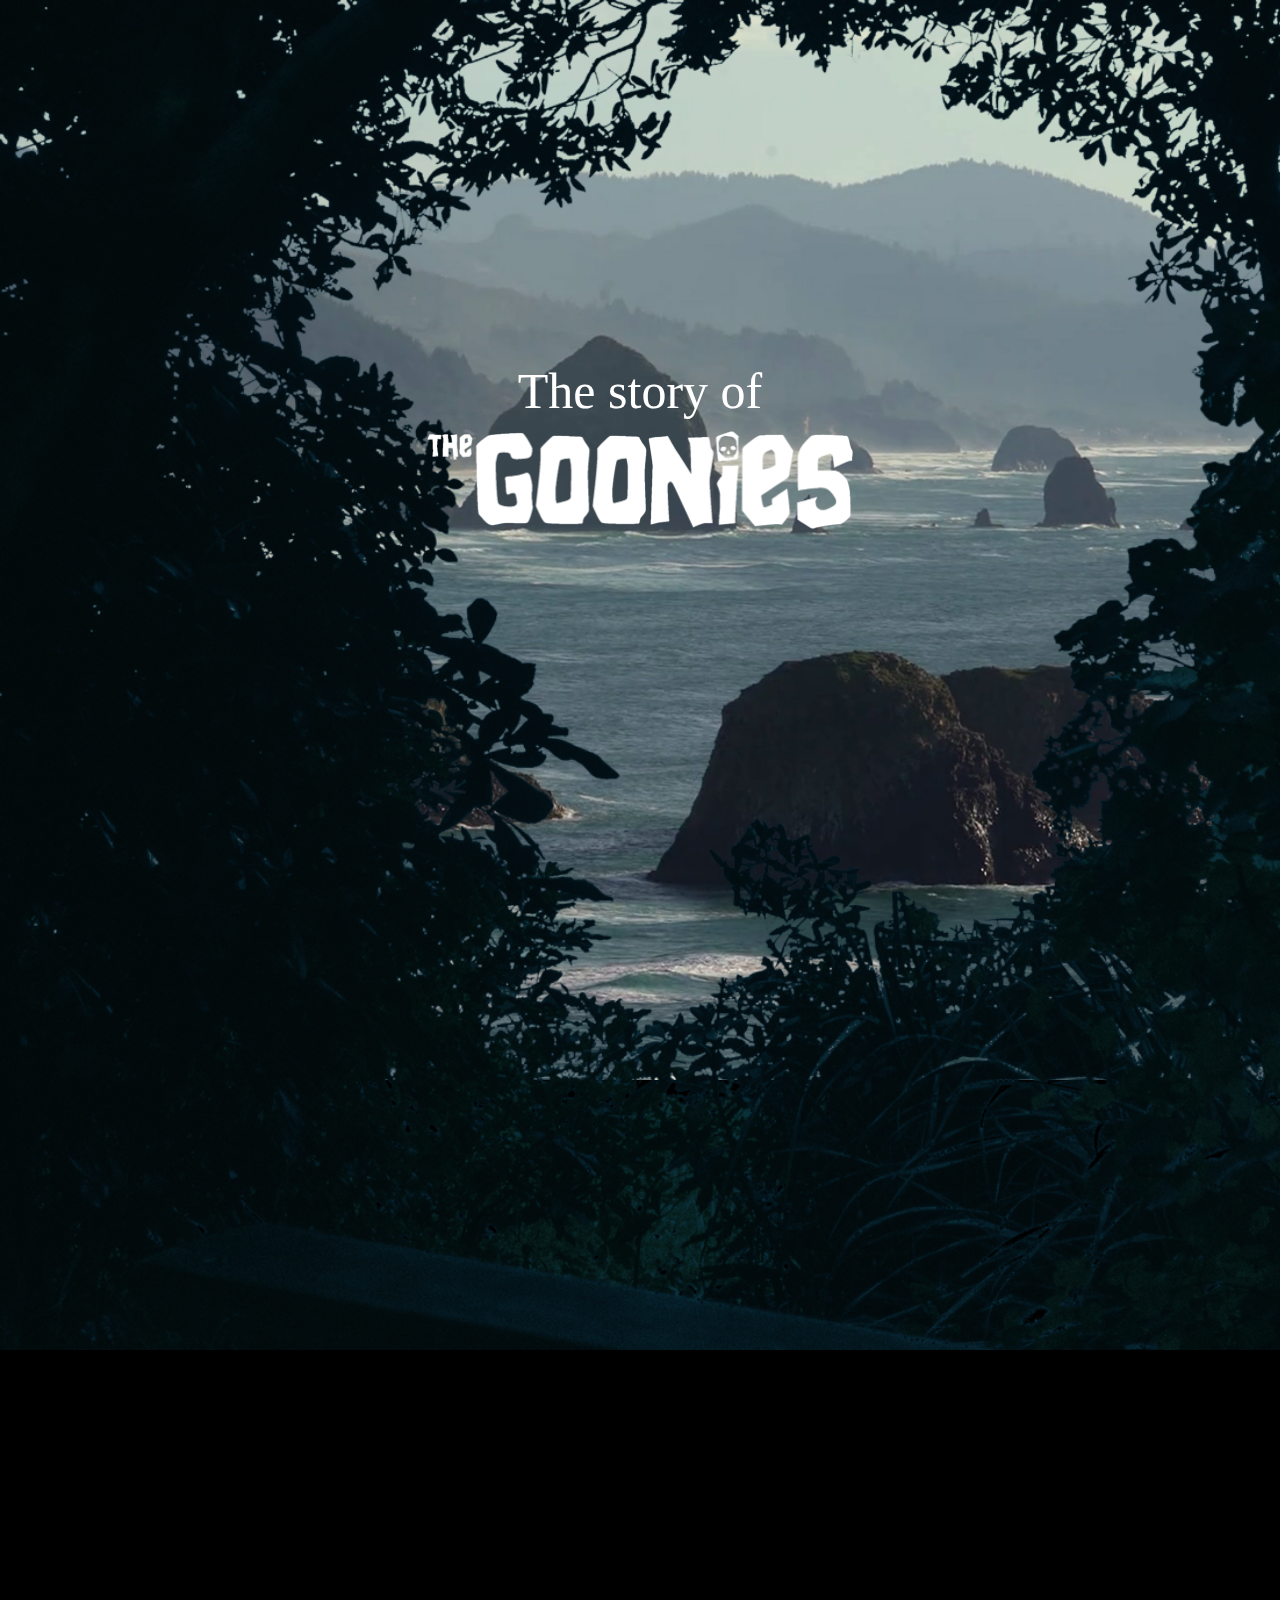
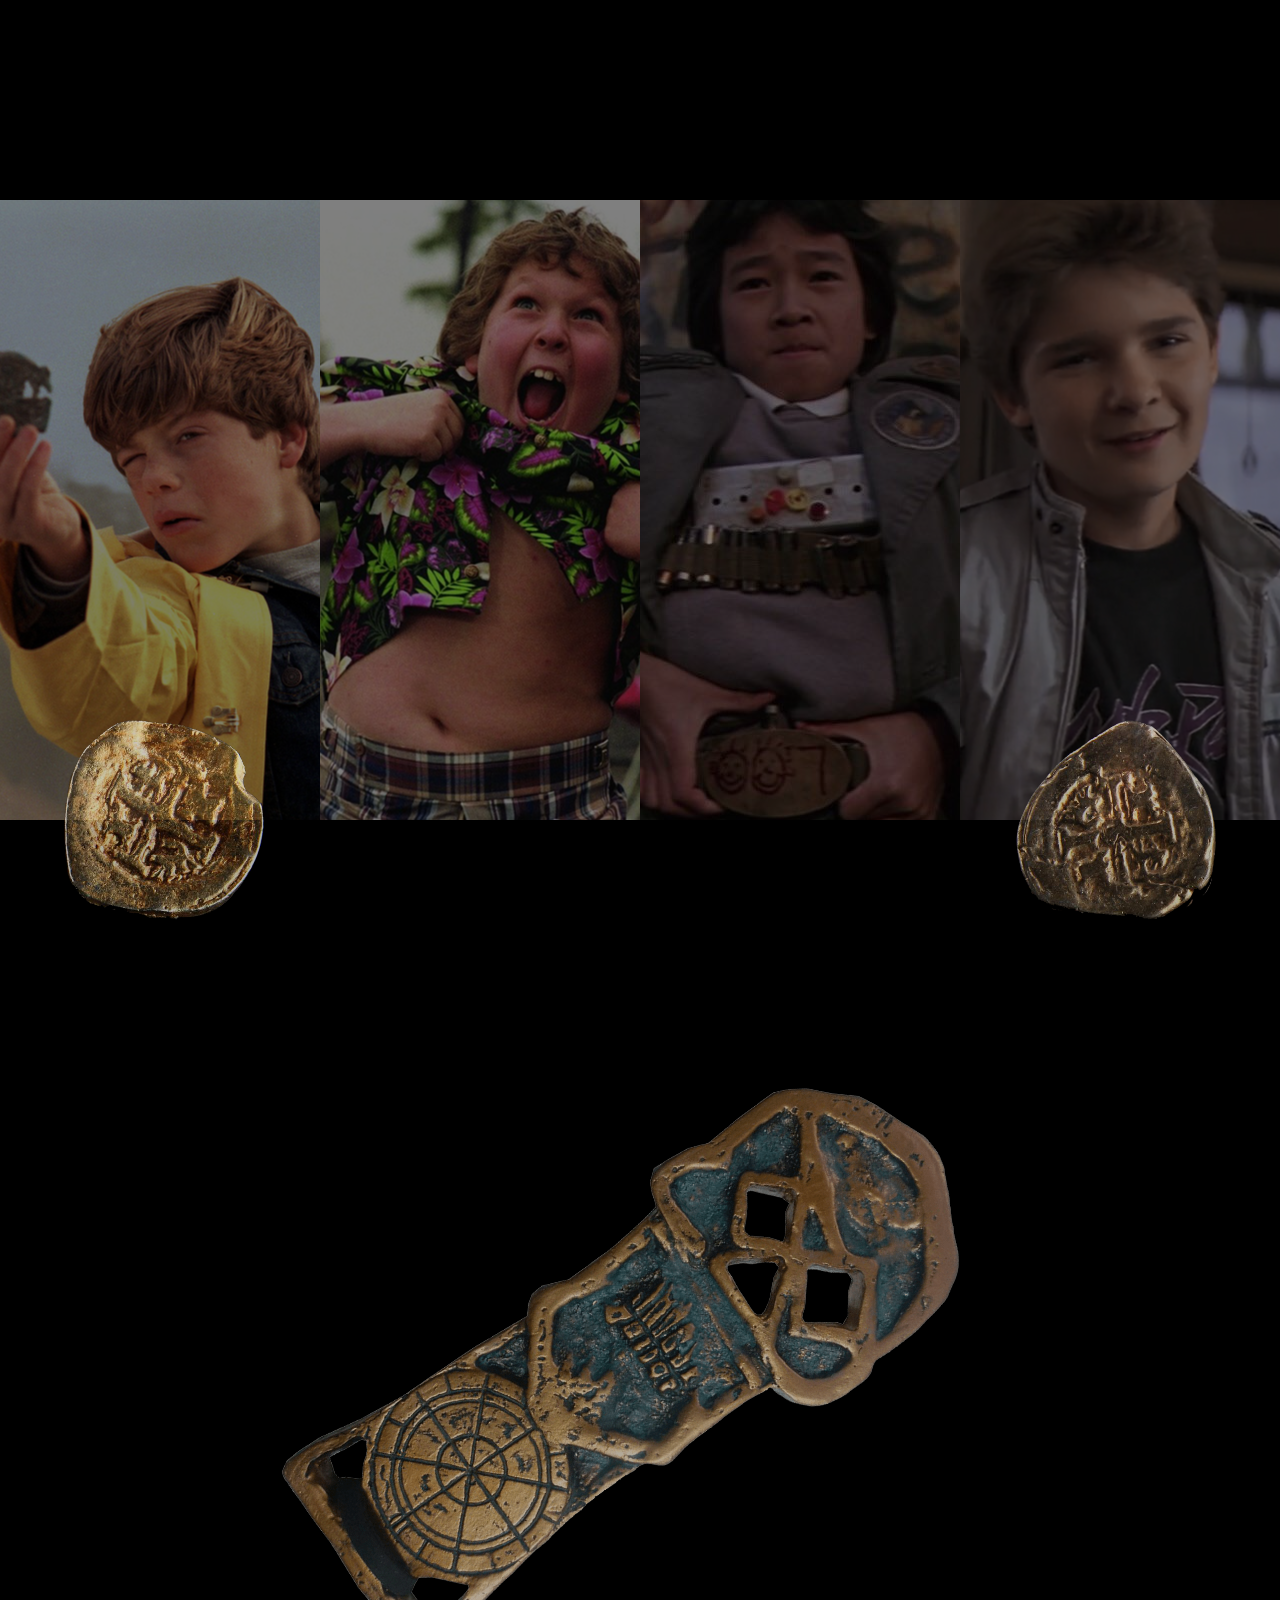
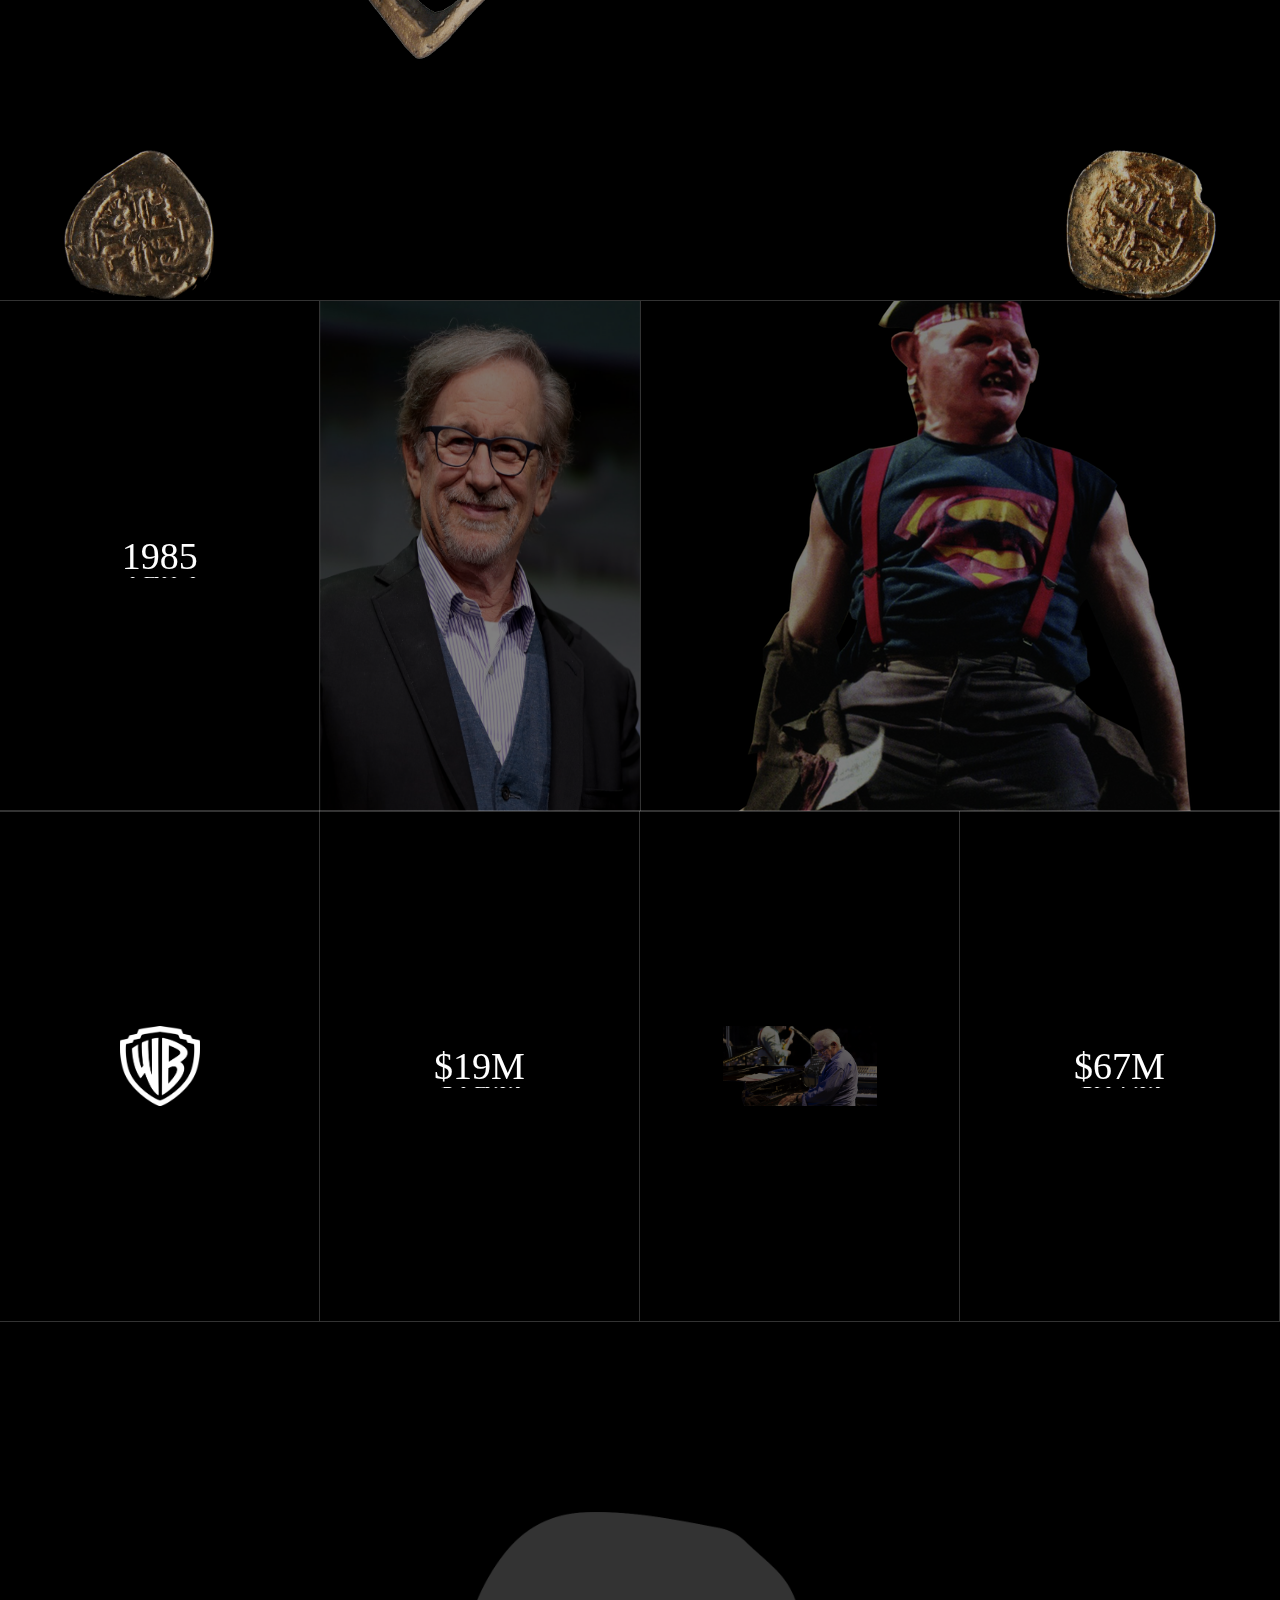
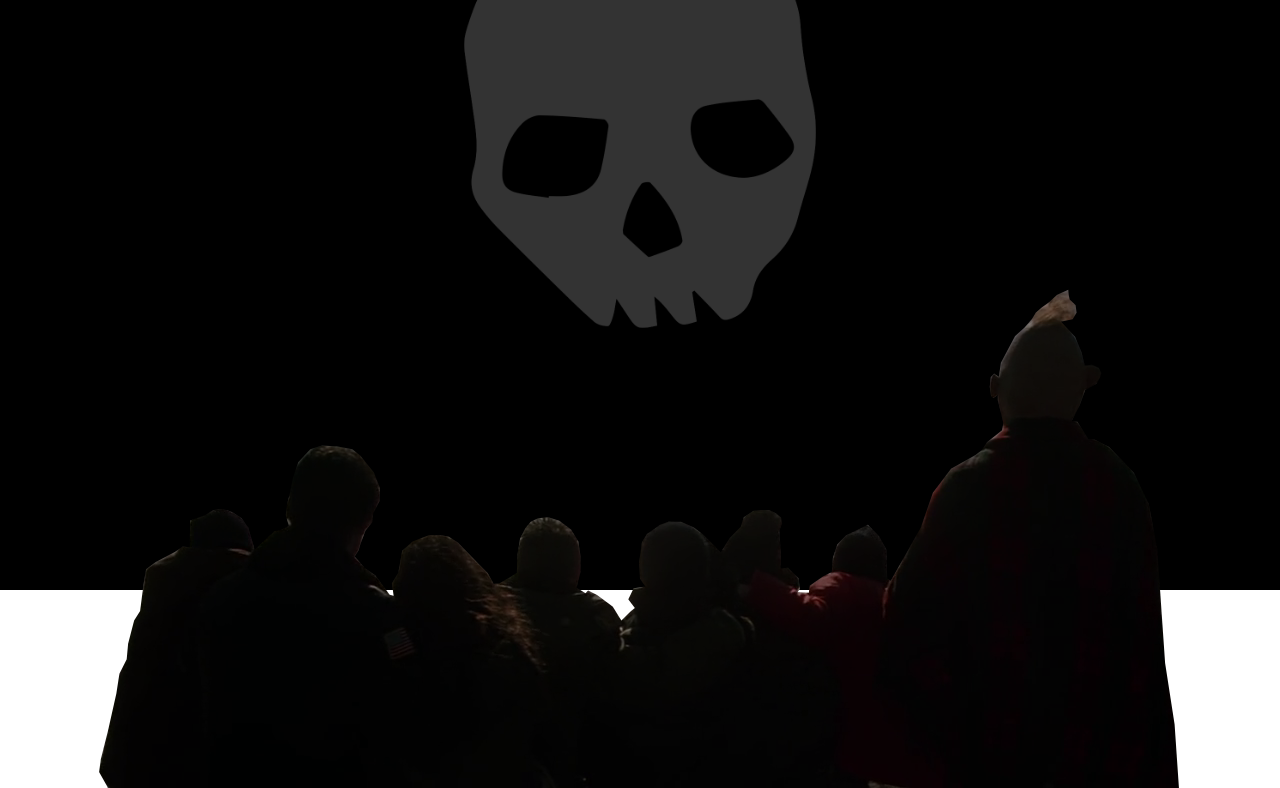
<file: goonies-parallax/index.html>
<!DOCTYPE html>
<html lang="en">
  <head>
    <meta charset="UTF-8" />
    <meta name="viewport" content="width=device-width, initial-scale=1.0" />
    <title>Document</title>
    <link rel="stylesheet" href="./input.css" />
    <link rel="preconnect" href="https://fonts.googleapis.com" />
    <link rel="preconnect" href="https://fonts.gstatic.com" crossorigin />
    <link
      href="https://fonts.googleapis.com/css2?family=Montserrat:ital,wght@0,100..900;1,100..900&display=swap"
      rel="stylesheet"
    />
  </head>
  <body>
    <!-- <div class="mainConatiner">
        <div class="blackMainBackground" id="blackMainBackgroundAnimation"></div>
        <h1 id="headingMain">
            Celestials
        </h1>
        <h2 id="headingMain2">
            Technology
        </h2>
        <div class="treeBackgroundMain" id="scrollBackground2">
        </div>
        <div class="mainBackground" id="scrollBackground">
        </div>
    </div> -->
    <div class="mainConatiner2" id="mainBackgroundOpacity">
      <div id="heading1">
        <h3 class="storyofHeading">The story of</h3>

        <img src="./images/logoHome.png" alt="logo" class="logoHome" />
      </div>
      <div id="heading2">
        <h3 class="storyofHeading">Plot</h3>
        <p class="plotParagraph fontFamilyMontserrat" id="plotData">
          Facing foreclosure of their homes in the Goon Docks area of Astoria,
          Oregon to an expanding country club, a group of children who call
          themselves "the Goonies" gather for a final weekend together.
        </p>
      </div>
      <div class="treeBackgroundMain2" id="scrolltreeBackground2"></div>
      <div class="riverMainBackground" id="scrollBackgroundRiver"></div>
    </div>
    <div class="roomImageMain">
      <div class="bgChildBackground">
        <div class="bgChild" id="bgChild">
          
        </div>
        <p class="bgText">Mikey</p>
      </div>
      <div class="bgChildBackground">
        <div class="bgChild2" id="bgChild"></div>
        <p class="bgText">Mikey</p>
      </div>
      <div class="bgChildBackground">
        <div class="bgChild3" id="bgChild"></div>
        <p class="bgText">Mikey</p>
      </div>
      <div class="bgChildBackground">
        <div class="bgChild4" id="bgChild"></div>
        <p class="bgText">Mikey</p>
      </div>
    </div>
    <div class="coin1Main">
      <div>
        <img id="coin1Image" src="./images/coin1.png" alt="coin" />
        <img id="coin2Image" src="./images/coin2.png" alt="coin" />
      </div>
      <div>
        <img id="coinMainImage" src="./images/abigcoin.png" alt="coin" />
      </div>
      <div>
        <img id="coin3Image" src="./images/coin2.png" alt="coin" />
        <img id="coin4Image" src="./images/coin1.png" alt="coin" />
      </div>
    </div>
    <div class="boxMainConatiner">
    <div class="mainBox">
      <a href="#" class="flip-animate">
        <span data-hover="1985">1985</span>
      </a>
      <div class="boxes">
        <img src="./images/oldMan.jpg" alt="oldMan" class="oldImg"/>
      </div>
      <div class="boxes2">
        <img src="./images/moster.png" alt="moster" class="monsterImg"/>
      </div>
    </div>
    <div class="mainBox">
      <div class="boxes">
        <img src="./images/superlogo.png" alt="superlogo" class="spiderLogo"/>
      </div>
      <a href="#" class="flip-animate">
        <span data-hover="$19M">$19M</span>
      </a>
      <div class="boxes">
        <img src="./images/musician.jpg" alt="musician" class="musicianimg"/>
      </div>
      <a href="#" class="flip-animate">
        <span data-hover="$67M">$67M</span>
      </a>
    </div>
  </div>
    <div class="monsterMain">
      <div class="monsterMainImage">
        <img id="monsterImage" src="./images/monster.png" alt="monster" />
      </div>
      <img
        id="peopleMonsterImage"
        src="./images/peoplesMonster.png"
        alt="monster"
      />
    </div>
  </body>
  <script src="./script.js"></script>
</html>
</file>
<file: goonies-parallax/input.css>
body {
    margin: 0;
    padding: 0;
}
.fontFamilyMontserrat {
    font-family: "Montserrat", sans-serif;
}
.mainConatiner {
    width: 100%;
    height: 120vh;
    position: relative;
}
.mainBackground {
    width: 100%;
    height: 120vh;
    background-image: url('./images/riverMain.jpg');
    background-size: cover;
    background-repeat: no-repeat;
    position: absolute;
    top: 0;
    transform: scale(1);
    background-attachment: fixed;
    background-position-x: 91%;
}
.treeBackgroundMain {
    width: 100%;
    height: 150vh;
    position: absolute;
    top: 0;
    z-index: 2;
    background-image: url('./images/treeHome.png');
    background-size: cover;
    background-repeat: no-repeat;
    transform: scale(1);
    background-attachment: fixed;
    display: flex;
    align-items:center;
}

 h1 {
    font-size: 90px;
    font-weight: 700;
    color: #fff;
    text-align: center;
    margin: 0;
    position: relative;
    z-index: 9;
    height: 100vh;
    width: 100%;
    display: flex;
    align-items: center;
    justify-content: center;
    opacity: 1;
    position: absolute;
}

h2 {
    font-size: 90px;
    font-weight: 700;
    color: #fff;
    text-align: center;
    margin: 0;
    position: relative;
    z-index: 9;
    height: 100vh;
    width: 100%;
    display: flex;
    align-items: center;
    justify-content: center;
    opacity: 0;
    position: absolute;
}
.blackMainBackground {
    background-color: black;
    opacity: 0;
    height: 100%;
    position: absolute;
    z-index: 10;
    width: 100%;
    position: absolute;
}
.roomImageMain {
    background-color: black;
    display: flex;
    width: 100%;
    align-items: center;
    overflow: hidden;
}
.roomImage {
    width: 100%;
    height: 100%;
    opacity: 0.4;
}
.roomImage:hover {
    opacity:1;
    transition: 0.5s ease-in-out;
}
.coin1Main {
    height: 1080px;
    position: relative;
    background-color: black;
    padding: 0 20px;
    display: flex;
    justify-content: center;
    align-items: center;
}
#coin1Image {
    position: absolute;
    top: 0;
    left: 5%;
    transform: translateY(-50%);
    transition: 2s ease; 
    width: 200px;
    height: 200px;
    opacity: 0.7;
}
#coin2Image {
    width: 150px;
    height: 150px;
    transition: 2s ease; 
    position: absolute;
    bottom: 0;
    left: 5%;
    opacity: 0.7;
}
#coin3Image {
    position: absolute;
    top: 0;
    right: 5%;
    transform: translateY(-50%);
    transition: 2s ease; 
    width: 200px;
    height: 200px;
    opacity: 0.7;
}
#coin4Image {
    width: 150px;
    height: 150px;
    transition: 2s ease; 
    position: absolute;
    bottom: 0;
    right: 5%;
    opacity: 0.7;
}
#coinMainImage {
    width: 296px;
    height: 725px;
    transform: rotateZ(55deg);
    opacity: 0.7;
}
.monsterMain {
    position: relative;
    background-color: black;
    padding: 20px;
    display: flex;
    align-items: center;
    justify-content: center;
    padding-top: 70px;
    height: 900px;    
}
#monsterImage {
    height: 416px;
    opacity: 0.2;
    position: absolute;
}
#peopleMonsterImage {
    position: absolute;
    bottom: -20%;
    width: 100%;
}
.mainConatiner2 {
    background-color: black;
    transition: opacity 0.5s ease;
    height: 200vh;
}
.treeBackgroundMain2 {
    width: 100%;
    height: 150vh;
    top: 0;
    z-index: 2;
    background-image: url('./images/treeHome.png');
    background-size: cover;
    background-repeat: no-repeat;
    transform: scale(1);
    position: fixed;
    display: flex;
    align-items:center;
}
.riverMainBackground {
    width: 100%;
    height: 120vh;
    background-image: url('./images/riverMain.jpg');
    background-size: cover;
    background-repeat: no-repeat;
    position:fixed;
    top: 0;
    transform: scale(1);
    background-attachment: fixed;
    background-position-x: 91%;
}
#heading1 {
    height: 100vh;
    display: flex;
    flex-direction: column;
    align-items: center;
    justify-content: center;
    position: fixed;
    width: 100%;
    z-index: 10;
}
#heading2 {
    height: 100vh;
    display: flex;
    flex-direction: column;
    align-items: center;
    justify-content: center;
    position: fixed;
    width: 100%;
    z-index: 10;
    opacity: 0;
}
.storyofHeading {
    color: #fff;
    font-size: 50px;
    line-height: 40px;
    font-weight: 400;
    margin: 0;
}
.logoHome {
    height: 98px;
    margin-top: 20px;
}
.bgChildBackground {
    background-color: rgba(0, 0, 0, 0.5);
    width: 100%;
    position: relative;
    height:620px;
    overflow: hidden;
}
.bgChild {
    background: url('./images/achild.jpg');
    background-repeat: no-repeat;
    height: 620px;
    width: 100%;
    opacity: 0.5;
    transition: 3s ease-in-out;
    position: absolute;
    background-position: 50% 50%;
    transform: scale3d(1 , 1 ,1);
    cursor: pointer;
    position: relative;
}
.bgChild2 {
    background: url('./images/achild2.jpg');
    background-repeat: no-repeat;
    height: 620px;
    width: 100%;
    opacity: 0.5;
    transition: 3s ease-in-out;
    position: absolute;
    background-position: 50% 50%;
    transform: scale3d(1 , 1 ,1);
    cursor: pointer;
    position: relative;
}
.bgChild3 {
    background: url('./images/achild3.jpg');
    background-repeat: no-repeat;
    height: 620px;
    width: 100%;
    opacity: 0.5;
    transition: 3s ease-in-out;
    position: absolute;
    background-position: 50% 50%;
    transform: scale3d(1 , 1 ,1);
    cursor: pointer;
    position: relative;
}
.bgChild4 {
    background: url('./images/achild4.jpg');
    background-repeat: no-repeat;
    height: 620px;
    width: 100%;
    opacity: 0.5;
    transition: 3s ease-in-out;
    position: absolute;
    background-position: 50% 50%;
    transform: scale3d(1 , 1 ,1);
    cursor: pointer;
    position: relative;
}
.bgChild:hover {
    opacity: 1;
    transform: scale3d(1.1 , 1.1 ,1);
}
.bgChild2:hover {
    opacity: 1;
    transform: scale3d(1.1 , 1.1 ,1);
}
.bgChild3:hover {
    opacity: 1;
    transform: scale3d(1.1 , 1.1 ,1);
}
.bgChild4:hover {
    opacity: 1;
    transform: scale3d(1.1 , 1.1 ,1);
}
.plotParagraph {
    color: #fff;
    font-size: 20px;
    line-height: 28px;
    text-align: center;
    width: 50%;
    margin-top: 10px;
    position: relative;
    transition: 1s ease;
}
.bgText {
    color: white;
    font-size: 50px;
    line-height: 28px;
    text-align: center;
    position: absolute;
    opacity: 0;
    transition: 0.5s ease;
    bottom:0;
    left: 10%;
    z-index: 90;
}
.bgChild:hover+ .bgText {
    opacity: 1;
    bottom: 20px;
}
.bgChild2:hover+ .bgText {
    opacity: 1;
    bottom: 20px;
}
.bgChild3:hover+ .bgText {
    opacity: 1;
    bottom: 20px;
}
.bgChild4:hover+ .bgText {
    opacity: 1;
    bottom: 20px;
}
.boxMainConatiner {
    background-color: black;
    height: 100vh;
}
.mainBox {
    display: flex;
    width: 100%;
    align-item:center;
    height: 510px;
}
a { text-decoration: none;}
a.flip-animate {
    perspective: 1000px;
    border-top: 1px solid hsla(0, 0%, 100%, 0.2);
    border-right: 1px solid hsla(0, 0%, 100%, 0.2);
    border-bottom: 1px solid hsla(0, 0%, 100%, 0.2);
    position: relative;
    display: flex;
    justify-content: center;
    align-items: center;
    flex-direction: column;
    width: 25%;
    height: 100%;
    z-index: 9;
    
    span {
      position: relative;
      display: inline-block;
      padding: 0;    
      transition: transform 0.3s;
      transform-origin: 50% 0;
      transform-style: preserve-3d;
      font-size: 38px;
      color: white;

    }
    
    span:before {
      position: absolute;
      top: 100%;
      left: 0;
      width: 100%;
      height: 100%;
      content: attr(data-hover);
      transition: color 0.3s;
      transform: rotateX(-90deg);
      transform-origin: 50% 0;
      text-align: center;
    }
    
    &:hover span,
    &:focus span {
      transform: rotateX(90deg) translateY(-22px);
    }
    
    &:hover span:before,
    &:focus span:before {
      color: white;
    }
}
.boxes {
    border-top: 1px solid hsla(0, 0%, 100%, 0.2);
    border-right: 1px solid hsla(0, 0%, 100%, 0.2);
    border-bottom: 1px solid hsla(0, 0%, 100%, 0.2);
    position: relative;
    display: flex;
    justify-content: center;
    align-items: center;
    flex-direction: column;
    width: 25%;
    height: 100%;
    z-index: 9;
    overflow:hidden;
}
.oldImg {
    width: 100%;
    height: 100%;
    opacity: 0.5;
    cursor:pointer;
    transition: 1.5s ease;
}
.oldImg:hover {
    transform: scale(1.1);
    opacity: 1;
}
.boxes2 {
    border-top: 1px solid hsla(0, 0%, 100%, 0.2);
    border-right: 1px solid hsla(0, 0%, 100%, 0.2);
    border-bottom: 1px solid hsla(0, 0%, 100%, 0.2);
    position: relative;
    display: flex;
    justify-content: center;
    align-items: center;
    flex-direction: column;
    width: 50%;
    height: 100%;
    overflow:hidden;
}
.monsterImg {
    opacity: 0.5;
    transition: 1.5s ease;
}
.monsterImg:hover {
    opacity: 1;
}
.spiderLogo {
    width: 80px;
    height: 80px;
}
.musicianimg {
    width: 154px;
    height: 80px;
    opacity: 0.4;
    transition: 1.5s ease;
}
.musicianimg:hover {
    opacity: 1;
}
.monsterMainImage {
    width: 527px;
    height: 623px;
    display: flex;
    justify-content: center;
    align-items: center;
}
</file>
